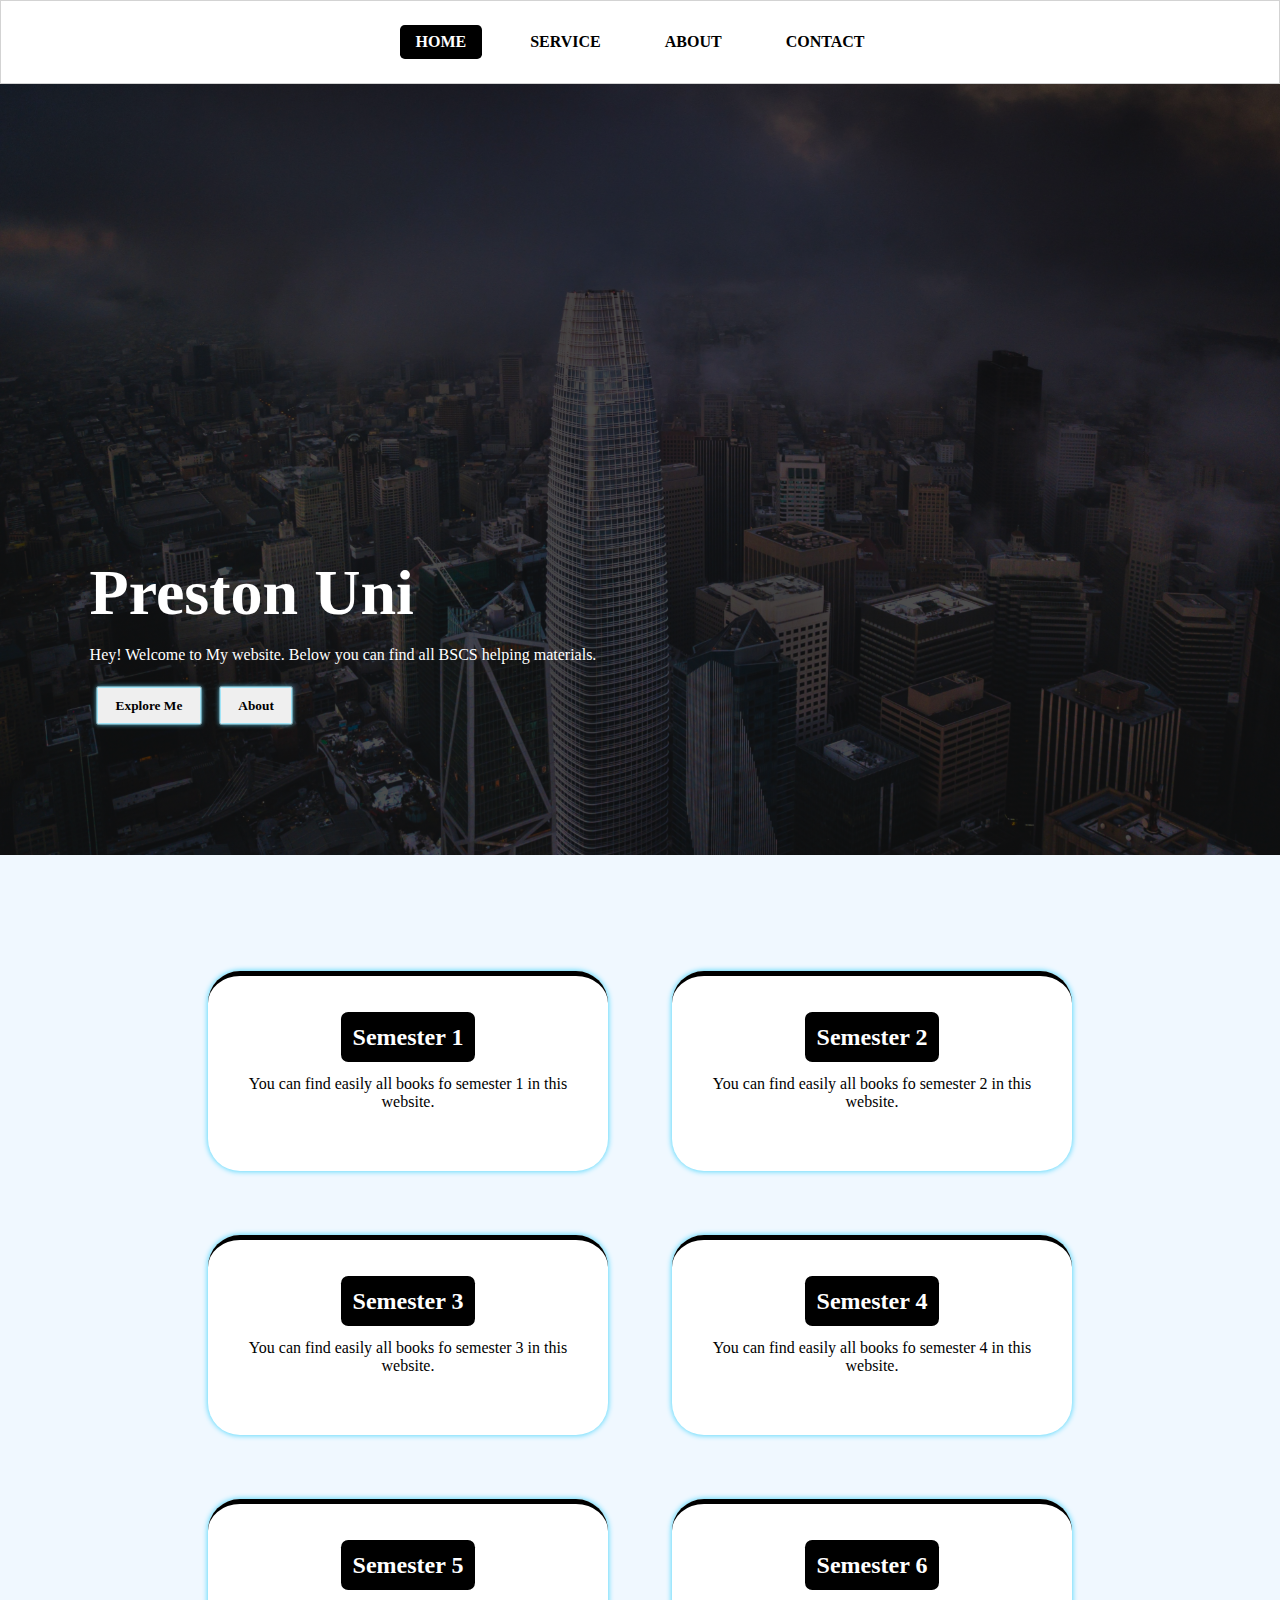
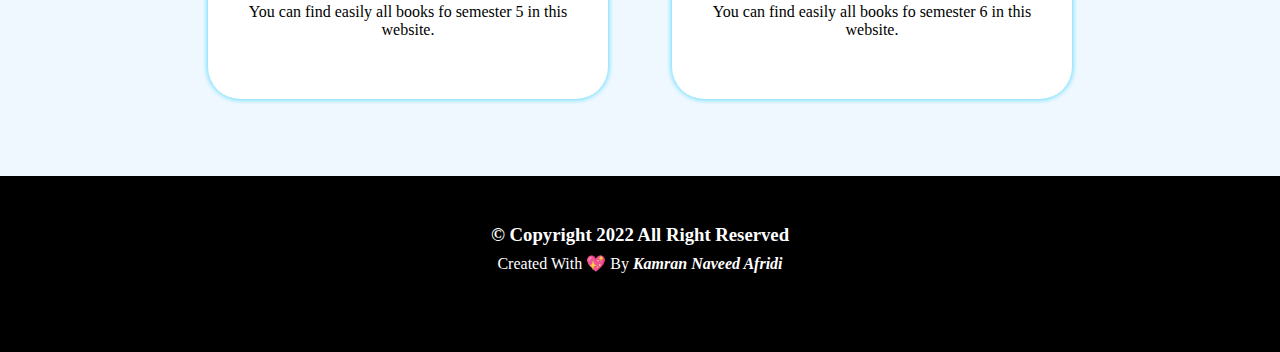
<file: index.html>
<!--Created with ❤ by Kamran Naveed Afridi-->
<!DOCTYPE html>
<html lang="en">
<head>
    <link rel="stylesheet" href="./ham_Style.css">
    <meta charset="UTF-8">
    <meta http-equiv="X-UA-Compatible" content="IE=edge">
    <meta name="viewport" content="width=device-width, initial-scale=1.0">
    <title>Kami.Com</title>
</head>
<body>
    <div class="container">


        <div class="toggle_area">
        
            <label for="toggle" class="tog">
                <span></span>
                <span></span>
                <span></span>
            </label>

        </div>

        <input type="checkbox" id="toggle">
        <div class="navbar">
            <a href="./index.html" for="home" id="active">Home</a>
            <a href="/index.html" for="service">Service</a>
            <a href="./About.html" for="about">About</a>
            <a href="./About.html" for="contact">Contact</a>
        </div>
        


        <div class="main_heading">
            <h1>Preston Uni</h1>
            <p>Hey! Welcome to My website. Below you can find all BSCS helping materials.</p>
            <button  class="main_btn1 btn""><a href="">Explore Me</a></button>
            <button  class="main_btn2 btn""><a href="">About</a></button>
            
        </div>


         <!-- Body Content  -->


        <div class="box_wrapper">

            <!-- box 1 and 2 -->

            <div class="box_items">
                <div class="box_img img1">
                    <h2><a href="./All Semesters/Semester1.html">Semester 1</a></h2>
                    <p>You can find easily all books fo semester 1 in this website.</p>
                </div>
                <div class="box_txt"></div>
            </div>


            <div class="box_items">
                <div class="box_img img2">
                    <h2><a href="./All Semesters/Semester2.html">Semester 2</a></h2>
                    <p>You can find easily all books fo semester 2 in this website.</p>
                </div>
                <div class="box_txt"></div>
            </div>

            <!-- box 3 and 3 -->


            <div class="box_items">
                <div class="box_img img3">
                    <h2><a href="./All Semesters/Semester3.html">Semester 3</a></h2>
                    <p>You can find easily all books fo semester 3 in this website.</p>
                </div>
                <div class="box_txt"></div>
            </div>


            <div class="box_items">
                <div class="box_img img4">
                    <h2><a href="./All Semesters/Semester4.html">Semester 4</a></h2>
                    <p>You can find easily all books fo semester 4 in this website.</p>
                </div>
                <div class="box_txt"></div>
            </div>

            <!-- box 5 and 6-->


            <div class="box_items">
                <div class="box_img img5">
                    <h2><a href="./All Semesters/Semester5.html">Semester 5</a></h2>
                    <p>You can find easily all books fo semester 5 in this website.
                        
                    </p>
                </div>
                <div class="box_txt"></div>
            </div>


            <div class="box_items">
                <div class="box_img img6">
                    <h2><a href="./All Semesters/Semester6.html">Semester 6</a></h2>
                    <p>You can find easily all books fo semester 6 in this website.
                        
                    </p>
                </div>
                <div class="box_txt"></div>
            </div>
        </div>

                
         <!-- Footer Content  -->


        <footer>
            <div class="footer_content">
                <div class="max_width">
                    <h3>&copy;&nbsp;Copyright  2022 All Right  Reserved</h3>
                <p class="about">Created With 💖 By <em><b>Kamran Naveed Afridi</b></em> </p>
                <marquee >
                    <div class="links">
                        <a href="https://youtube.com/c/JustEdit777">📲 Facebook</a>
                        <a href="https://youtube.com/c/JustEdit777">😍 YouTube *Subscribe*</a>
                        <a href="https://youtube.com/c/JustEdit777">📲 Watsapp</a>
                    </div>
                </marquee>
                </div>
            </div>
        </footer>
    </div>

</body>
</html>
</file>
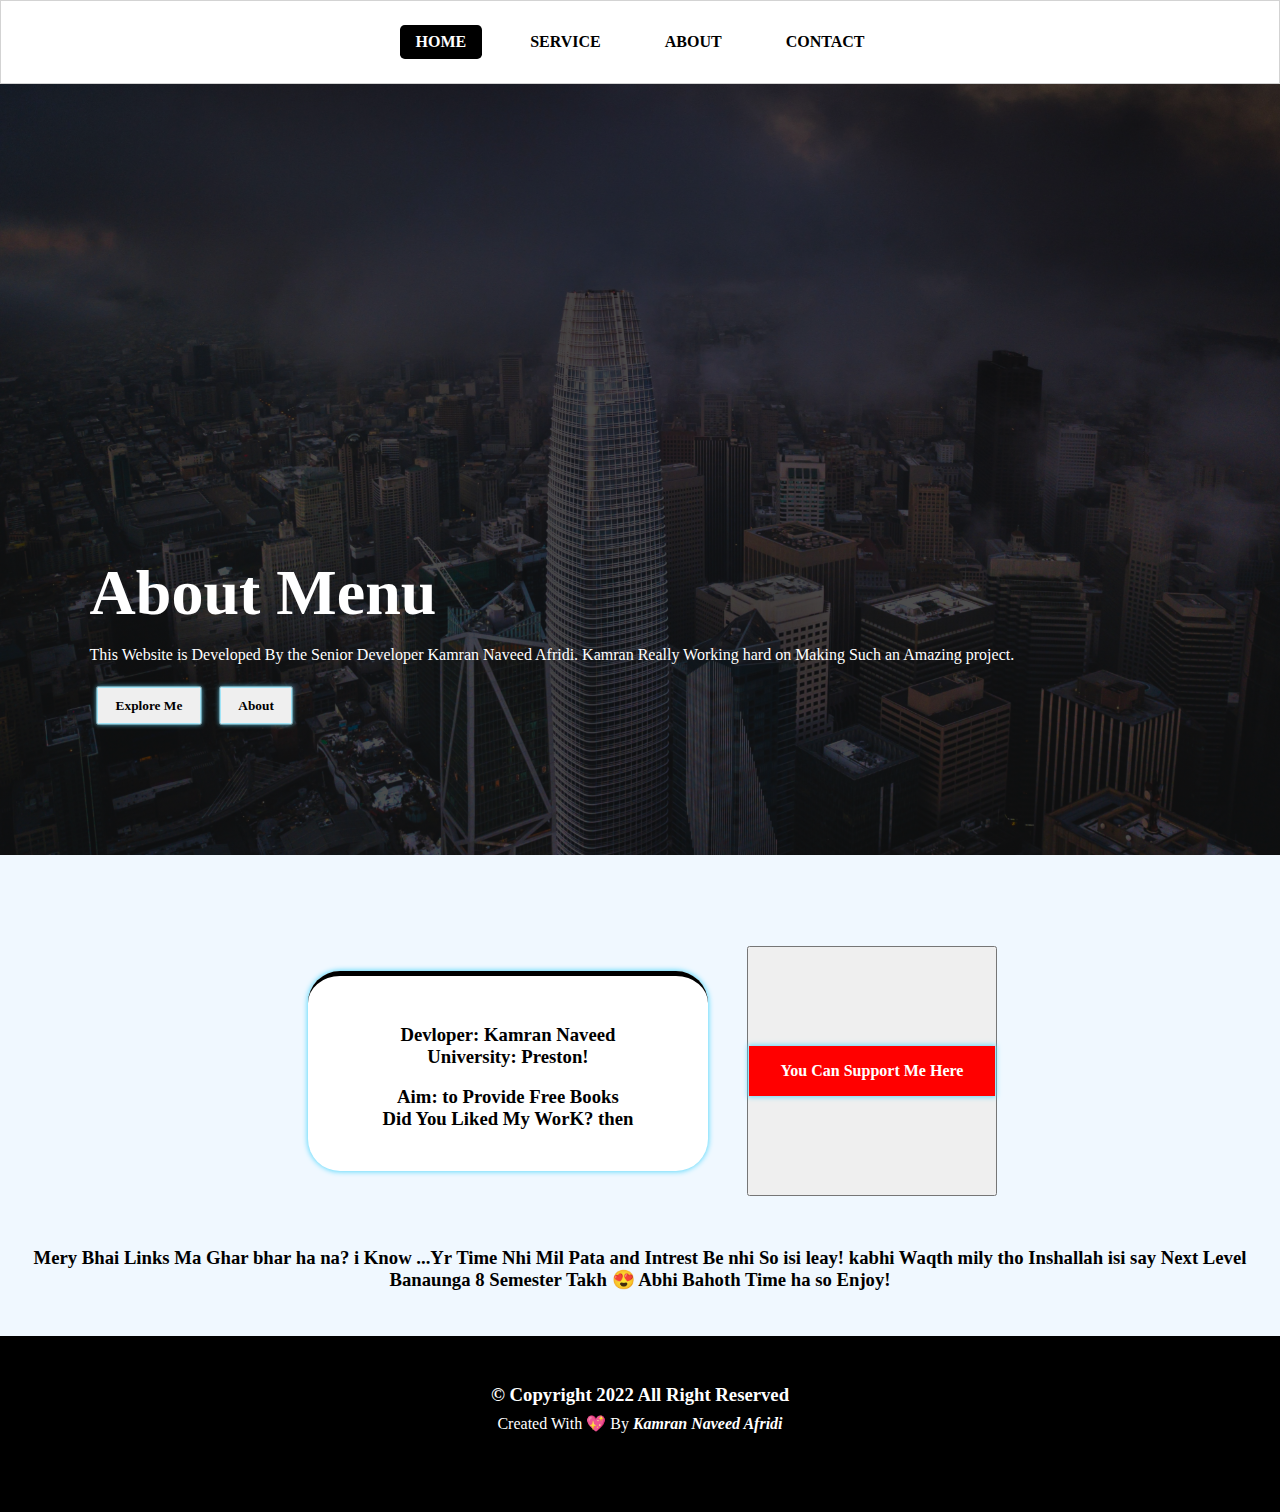
<file: About.html>
<!--Created with ❤ by Kamran Naveed Afridi-->
<!DOCTYPE html>
<html lang="en">
<head>
    <link rel="stylesheet" href="./ham_Style.css">
    <meta charset="UTF-8">
    <meta http-equiv="X-UA-Compatible" content="IE=edge">
    <meta name="viewport" content="width=device-width, initial-scale=1.0">
    <title>Kami.Com</title>
</head>
<body>
    <div class="container">


        <div class="toggle_area">
        
            <label for="toggle" class="tog">
                <span></span>
                <span></span>
                <span></span>
            </label>

        </div>

        <input type="checkbox" id="toggle">
        <div class="navbar">
            <a href="#" for="home" id="active">Home</a>
            <a href="#" for="service">Service</a>
            <a href="#" for="about">About</a>
            <a href="#" for="contact">Contact</a>
        </div>
        


        <div class="main_heading">
            <h1>About Menu</h1>
            <p>This Website is Developed By the Senior Developer Kamran Naveed Afridi.
                Kamran Really Working hard on Making Such an Amazing project.
            </p>
            <button  class="main_btn1 btn""><a href="">Explore Me</a></button>
            <button  class="main_btn2 btn""><a href="">About</a></button>
        </div>


         <!-- Body Content  -->


        <div class="box_wrapper">

            <!-- box 1 and 2 -->

            
            <div class="box_items">
                <div class="box_img img6">
                    <h3>Devloper: Kamran Naveed</h3>
                    <h3>University: Preston!</h3><br>
                    <h3>Aim: to Provide Free Books</h3>
                    <h3>Did You Liked My WorK? then</h3> <br><br>
                    
                    </p>
                </div>
                <div class="box_txt"></div>
            </div>
            <button  class="main_btn1 btn""><a href="https://youtube.com/c/JustEdit777" style="
                display: inline-block;
                text-decoration: none;
                color: white;
                font-size: 1rem;
                font-weight: bold;
                padding: 1em 2em;
                background-color: red;
                box-shadow: 0px 0px 5px 1px rgb(102, 219, 252);
                text-align: center;

                
                
                ">You Can Support Me Here</a></button>
                <h3 > <br><br> Mery Bhai Links Ma Ghar bhar ha na?
                    i Know ...Yr Time Nhi Mil Pata and Intrest Be nhi So isi leay!
                    kabhi Waqth mily tho Inshallah isi say Next Level Banaunga 8 Semester Takh 😍 Abhi Bahoth Time ha so Enjoy!
                </h3>
        </div>

                
         <!-- Footer Content  -->


        <footer >
            <div class="footer_content">
                <div class="max_width">
                    <h3>&copy;&nbsp;Copyright  2022 All Right  Reserved</h3>
                <p class="about">Created With 💖 By <em><b>Kamran Naveed Afridi</b></em> </p>
                <marquee >
                    <div class="links">
                        <a href="">🚫 Facebook</a>
                        <a href="">😍 YouTube</a>
                        <a href="">🚫 Watsapp</a>
                    </div>
                </marquee>
                </div>
            </div>
        </footer>
    </div>

</body>
</html>
</file>
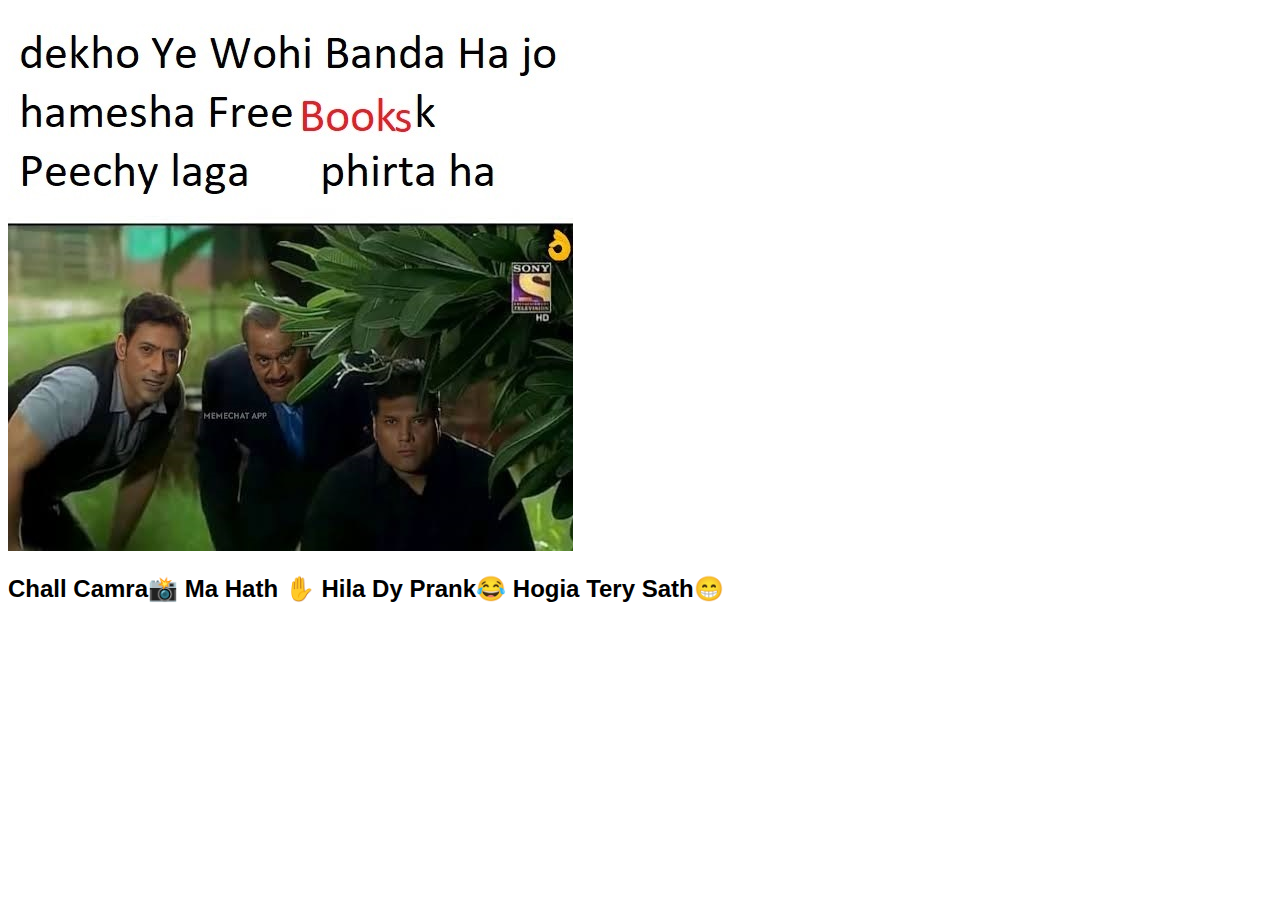
<file: All Semesters/Funny.html>
<!DOCTYPE html>
<html lang="en">
<head>
    <style>
        html{
            padding: 0%;
            margin: 0%;
            font-family: 'Segoe UI', Tahoma, Geneva, Verdana, sans-serif;
        }
    </style>
    <meta charset="UTF-8">
    <meta http-equiv="X-UA-Compatible" content="IE=edge">
    <meta name="viewport" content="width=device-width, initial-scale=1.0">
    <title>Prank</title>
</head>
<body>
    <img src="../Funny.png" sizes="720 1600" >
    <h2>Chall Camra📸 Ma Hath ✋ Hila Dy Prank😂 Hogia Tery Sath😁</h2>
    
</body>
</html>
</file>
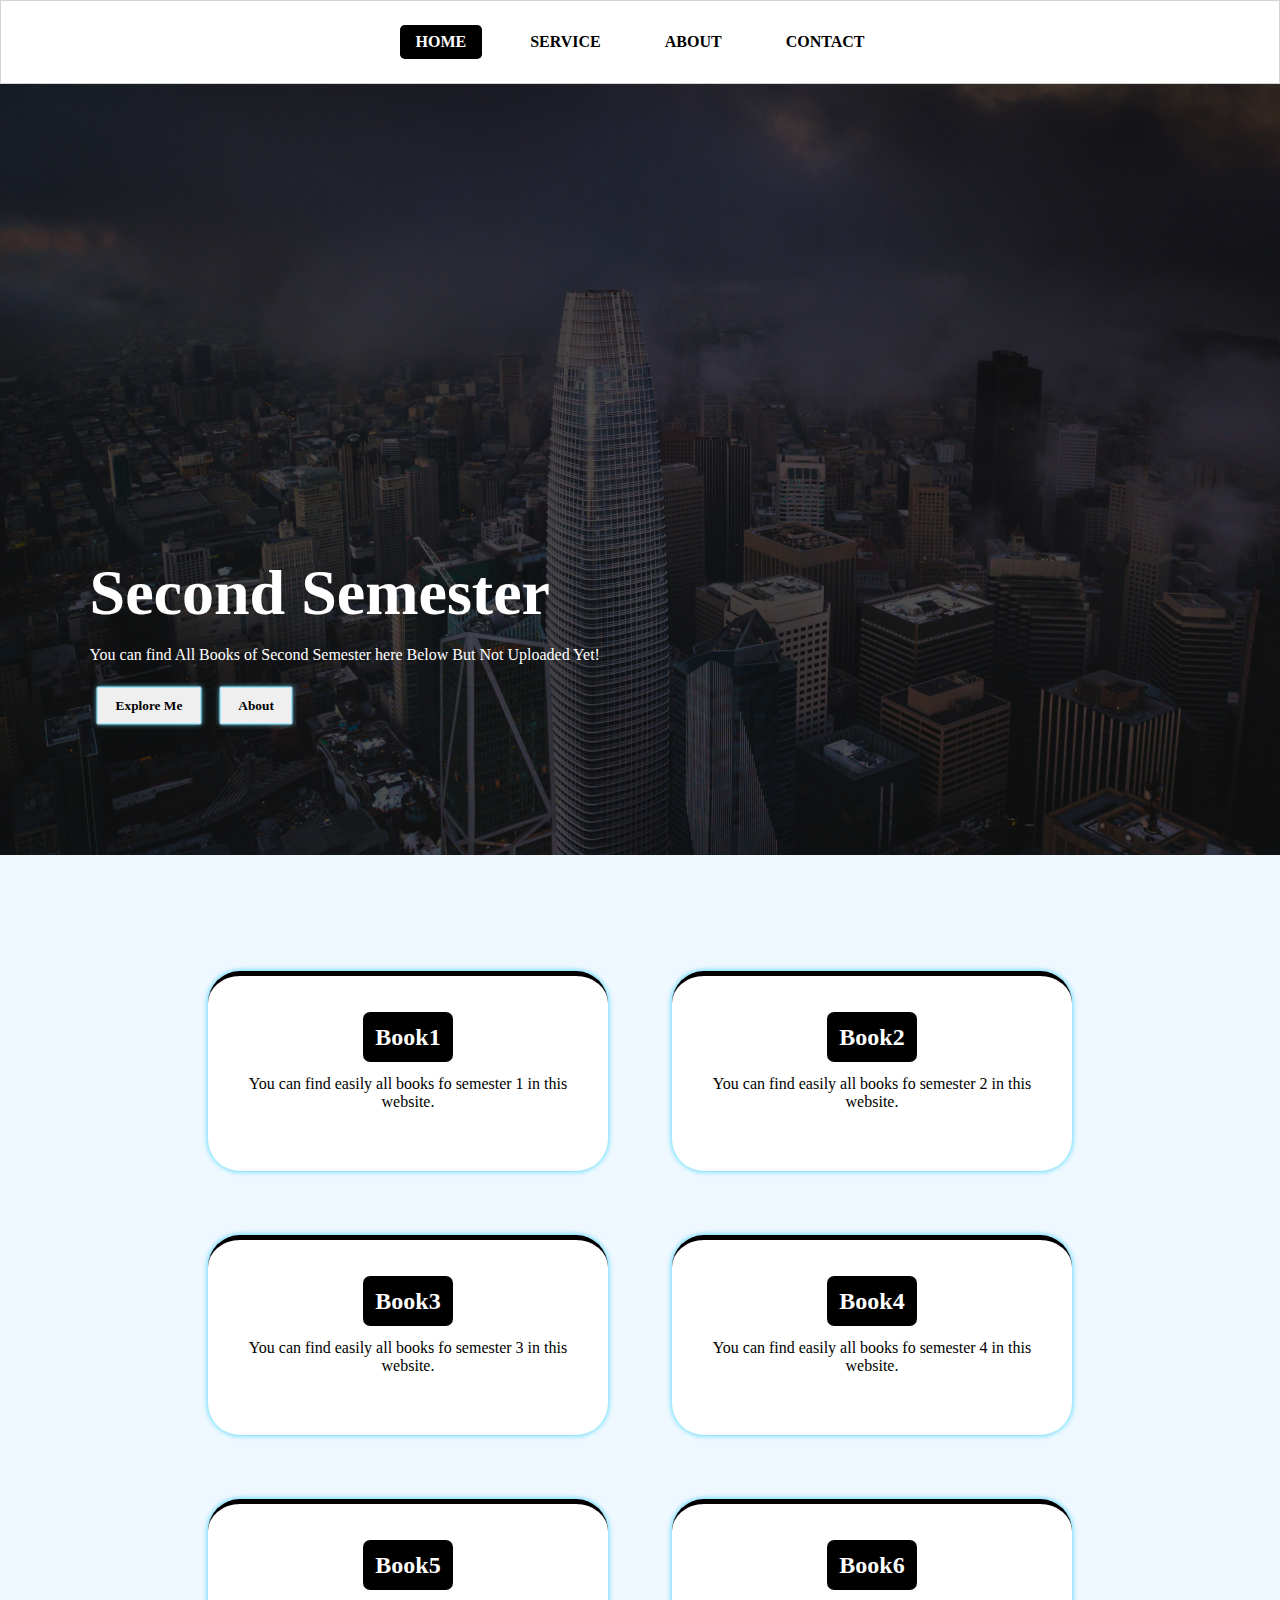
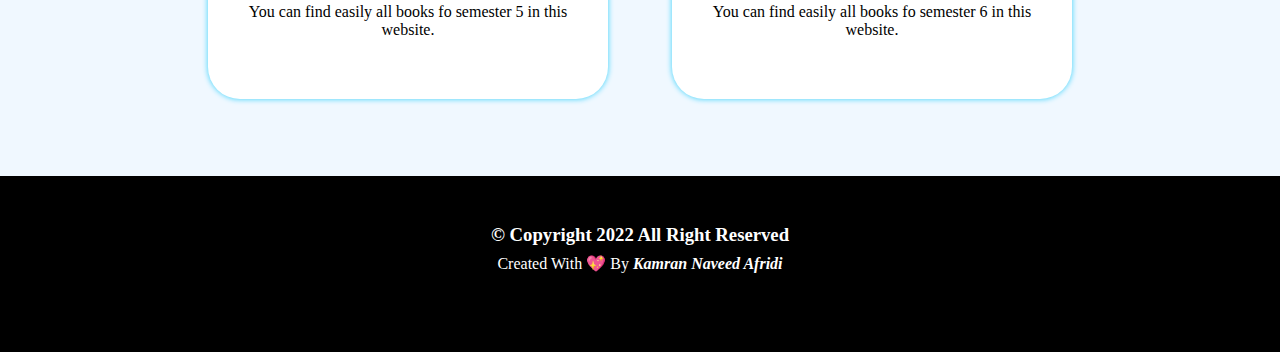
<file: All Semesters/Semester2.html>
<!DOCTYPE html>
<html lang="en">
<head>
    <link rel="stylesheet" href="../ham_Style.css">
    <meta charset="UTF-8">
    <meta http-equiv="X-UA-Compatible" content="IE=edge">
    <meta name="viewport" content="width=device-width, initial-scale=1.0">
    <title>Kamran</title>
</head>
<body>
    <div class="container">

        <div class="toggle_area">
        
            <label for="toggle" class="tog">
                <span></span>
                <span></span>
                <span></span>
            </label>

        </div>

        <input type="checkbox" id="toggle">
        <div class="navbar">
            <a href="#" for="home" id="active">Home</a>
            <a href="#" for="service">Service</a>
            <a href="#" for="about">About</a>
            <a href="#" for="contact">Contact</a>
        </div>
        


        <div class="main_heading">
            <h1>Second Semester</h1>
            <p>You can find All Books of Second Semester here Below
                But Not Uploaded Yet!
            </p>
            <button  class="main_btn1 btn""><a href="">Explore Me</a></button>
            <button  class="main_btn2 btn""><a href="">About</a></button>
        </div>


         <!-- Body Content  -->


        <div class="box_wrapper">

            <!-- box 1 and 2 -->

            <div class="box_items">
                <div class="box_img img1">
                    <h2><a href="#">Book1</a></h2>
                    <p>You can find easily all books fo semester 1 in this website.</p>
                </div>
                <div class="box_txt"></div>
            </div>


            <div class="box_items">
                <div class="box_img img2">
                    <h2><a href="#">Book2</a></h2>
                    <p>You can find easily all books fo semester 2 in this website.</p>
                </div>
                <div class="box_txt"></div>
            </div>

            <!-- box 3 and 3 -->


            <div class="box_items">
                <div class="box_img img3">
                    <h2><a href="#">Book3</a></h2>
                    <p>You can find easily all books fo semester 3 in this website.</p>
                </div>
                <div class="box_txt"></div>
            </div>


            <div class="box_items">
                <div class="box_img img4">
                    <h2><a href="#">Book4</a></h2>
                    <p>You can find easily all books fo semester 4 in this website.</p>
                </div>
                <div class="box_txt"></div>
            </div>

            <!-- box 5 and 6-->


            <div class="box_items">
                <div class="box_img img5">
                    <h2><a href="#">Book5</a></h2>
                    <p>You can find easily all books fo semester 5 in this website.
                        
                    </p>
                </div>
                <div class="box_txt"></div>
            </div>


            <div class="box_items">
                <div class="box_img img6">
                    <h2><a href="#">Book6</a></h2>
                    <p>You can find easily all books fo semester 6 in this website.
                        
                    </p>
                </div>
                <div class="box_txt"></div>
            </div>
        </div>

                
         <!-- Footer Content  -->


         <footer>
            <div class="footer_content">
                <div class="max_width">
                    <h3>&copy;&nbsp;Copyright  2022 All Right  Reserved</h3>
                <p class="about">Created With 💖 By <em><b>Kamran Naveed Afridi</b></em> </p>
                <marquee >
                    <div class="links">
                        <a href="">📲 Facebook</a>
                        <a href="">😍 YouTube</a>
                        <a href="">📲 Watsapp</a>
                    </div>
                </marquee>
                </div>
            </div>
        </footer>
    </div>

</body>
</html>
</file>
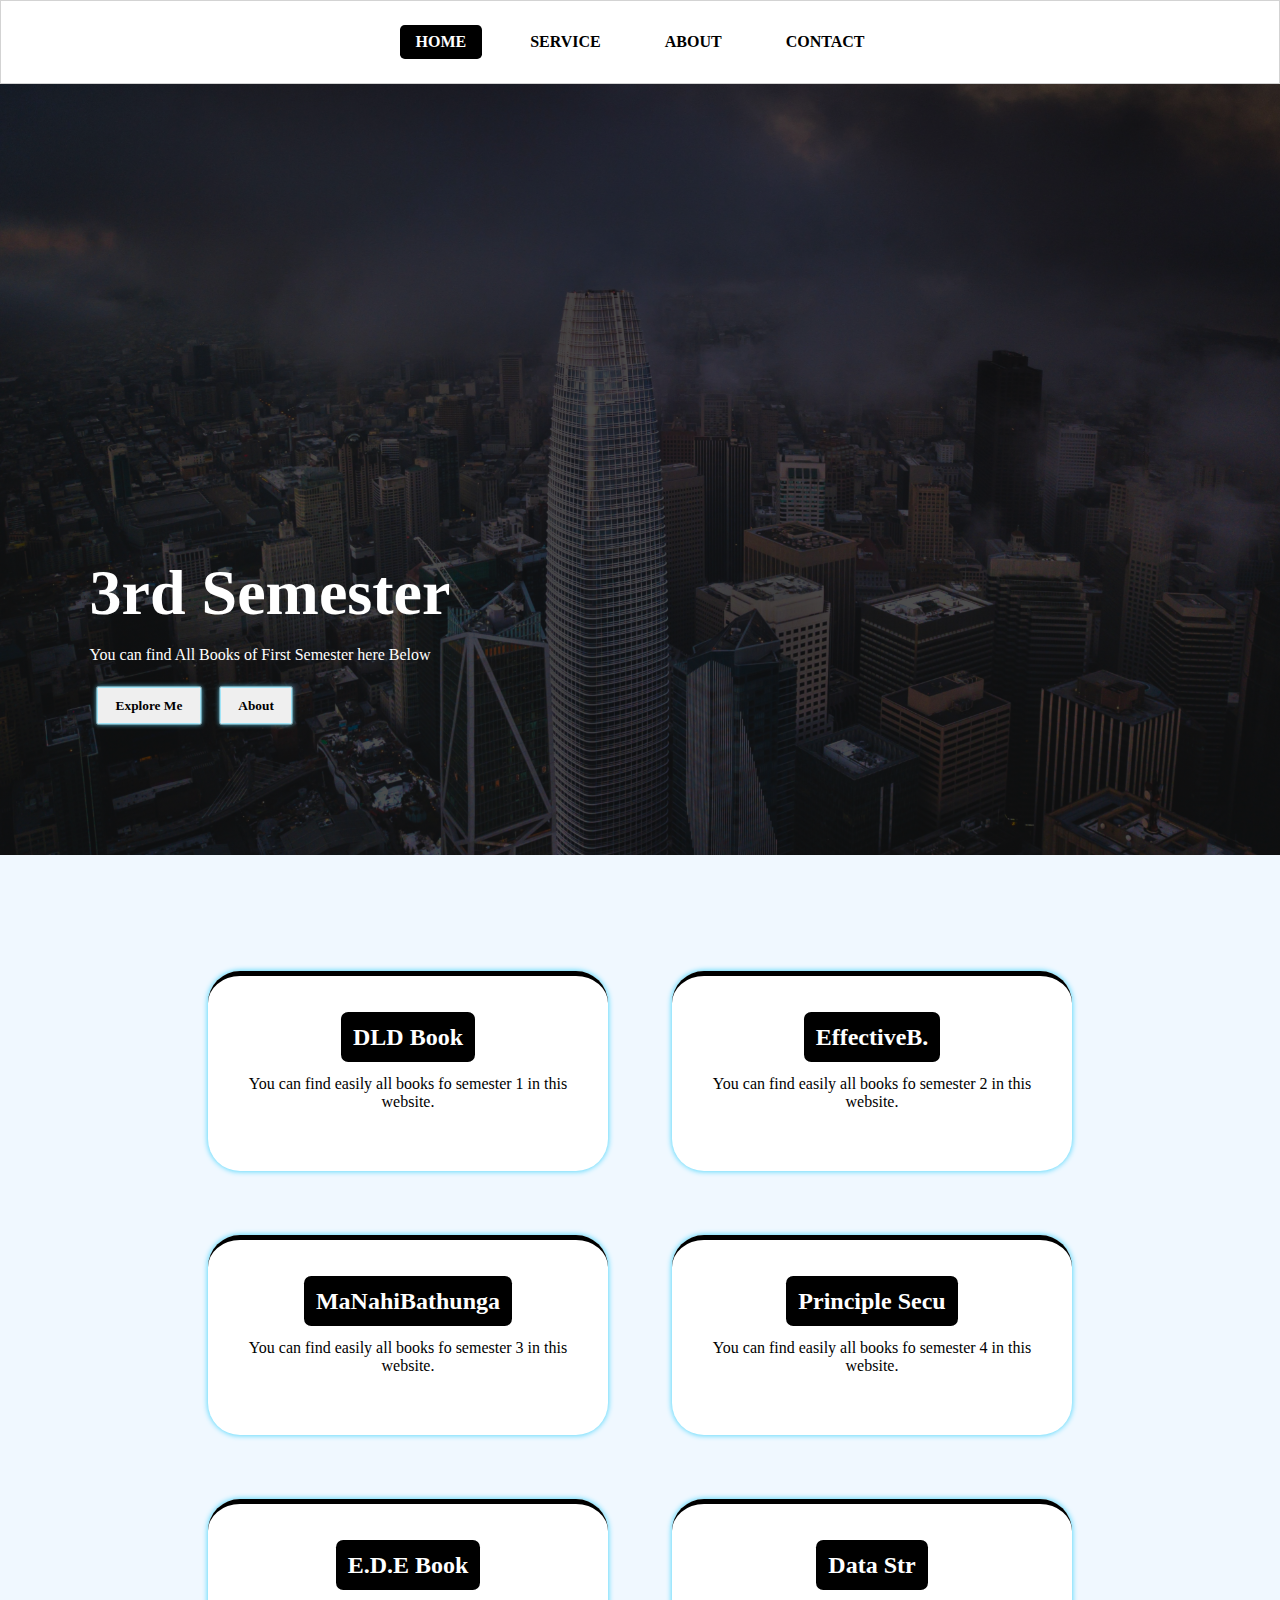
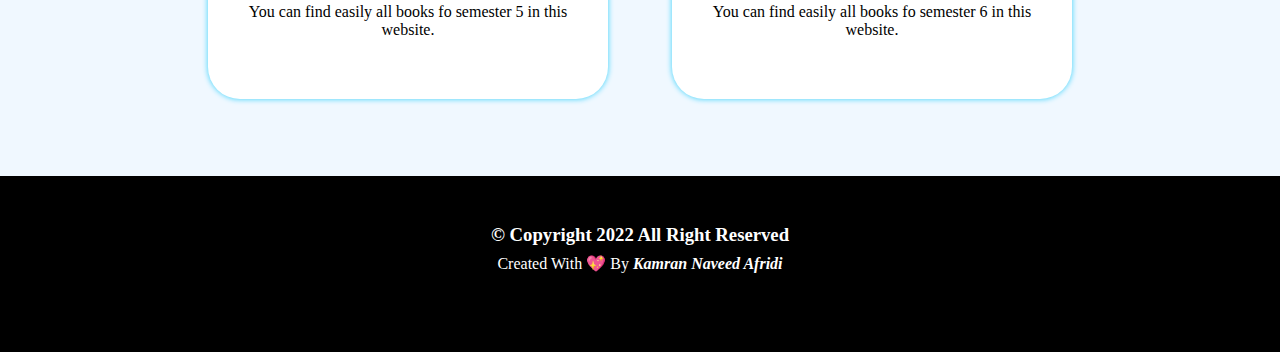
<file: All Semesters/Semester3.html>
<!DOCTYPE html>
<html lang="en">
<head>
    <link rel="stylesheet" href="../ham_Style.css">
    <meta charset="UTF-8">
    <meta http-equiv="X-UA-Compatible" content="IE=edge">
    <meta name="viewport" content="width=device-width, initial-scale=1.0">
    <title>Kamran</title>
</head>
<body>
    <div class="container">

        <div class="toggle_area">
        
            <label for="toggle" class="tog">
                <span></span>
                <span></span>
                <span></span>
            </label>

        </div>

        <input type="checkbox" id="toggle">
        <div class="navbar">
            <a href="#" for="home" id="active">Home</a>
            <a href="#" for="service">Service</a>
            <a href="#" for="about">About</a>
            <a href="#" for="contact">Contact</a>
        </div>
        


        <div class="main_heading">
            <h1>3rd Semester</h1>
            <p>You can find All Books of First Semester here Below</p>
            <button  class="main_btn1 btn""><a href="">Explore Me</a></button>
            <button  class="main_btn2 btn""><a href="">About</a></button>
        </div>


         <!-- Body Content  -->


        <div class="box_wrapper">

            <!-- box 1 and 2 -->

            <div class="box_items">
                <div class="box_img img1">
                    <h2><a href="./Funny.html">DLD Book</a></h2>
                    <p>You can find easily all books fo semester 1 in this website.</p>
                </div>
                <div class="box_txt"></div>
            </div>


            <div class="box_items">
                <div class="box_img img2">
                    <h2><a href="./Funny.html">EffectiveB.</a></h2>
                    <p>You can find easily all books fo semester 2 in this website.</p>
                </div>
                <div class="box_txt"></div>
            </div>

            <!-- box 3 and 3 -->


            <div class="box_items">
                <div class="box_img img3">
                    <h2><a href="./Funny.html">MaNahiBathunga</a></h2>
                    <p>You can find easily all books fo semester 3 in this website.</p>
                </div>
                <div class="box_txt"></div>
            </div>


            <div class="box_items">
                <div class="box_img img4">
                    <h2><a href="./Funny.html">Principle Secu</a></h2>
                    <p>You can find easily all books fo semester 4 in this website.</p>
                </div>
                <div class="box_txt"></div>
            </div>

            <!-- box 5 and 6-->


            <div class="box_items">
                <div class="box_img img5">
                    <h2><a href="./Funny.html">E.D.E Book</a></h2>
                    <p>You can find easily all books fo semester 5 in this website.
                        
                    </p>
                </div>
                <div class="box_txt"></div>
            </div>


            <div class="box_items">
                <div class="box_img img6">
                    <h2><a href="./Funny.html">Data Str</a></h2>
                    <p>You can find easily all books fo semester 6 in this website.
                        
                    </p>
                </div>
                <div class="box_txt"></div>
            </div>
        </div>

                
         <!-- Footer Content  -->


         <footer>
            <div class="footer_content">
                <div class="max_width">
                    <h3>&copy;&nbsp;Copyright  2022 All Right  Reserved</h3>
                <p class="about">Created With 💖 By <em><b>Kamran Naveed Afridi</b></em> </p>
                <marquee >
                    <div class="links">
                        <a href="">📲 Facebook</a>
                        <a href="">😍 YouTube</a>
                        <a href="">📲 Watsapp</a>
                    </div>
                </marquee>
                </div>
            </div>
        </footer>
    </div>

</body>
</html>
</file>
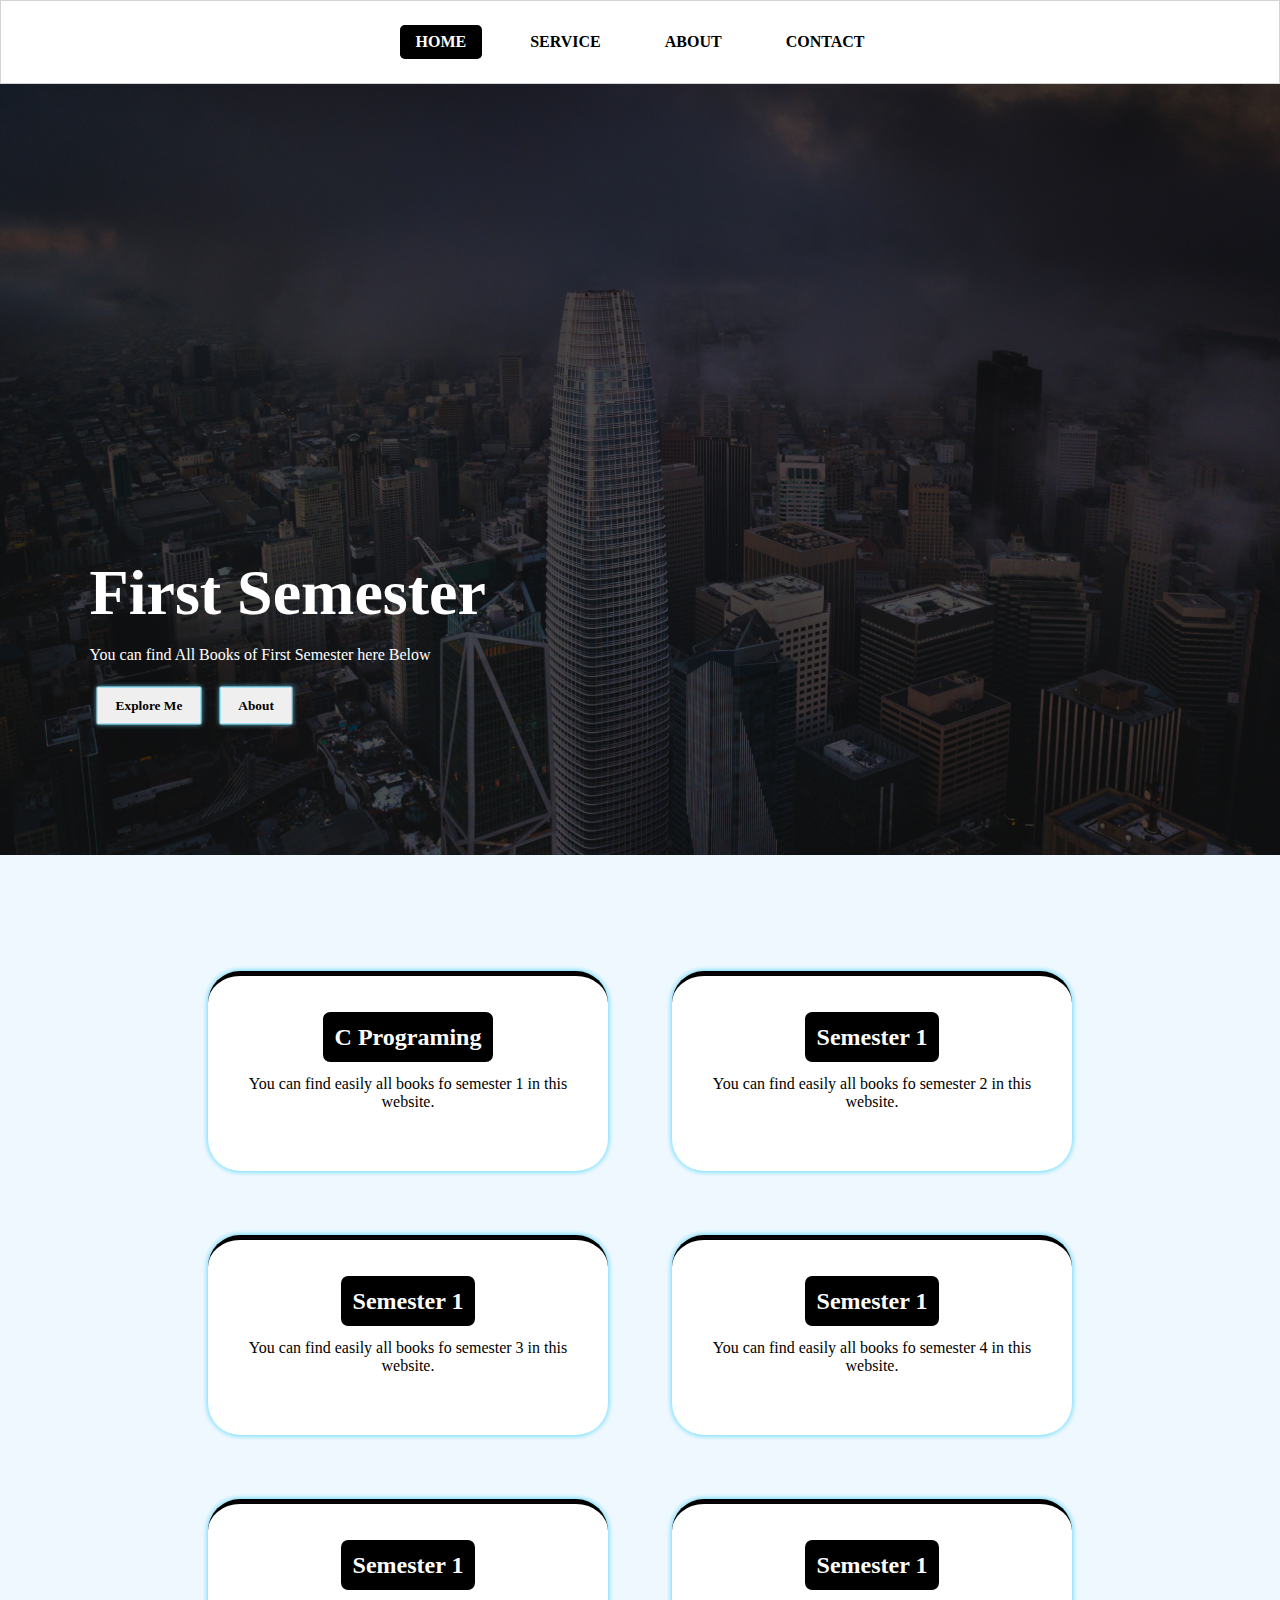
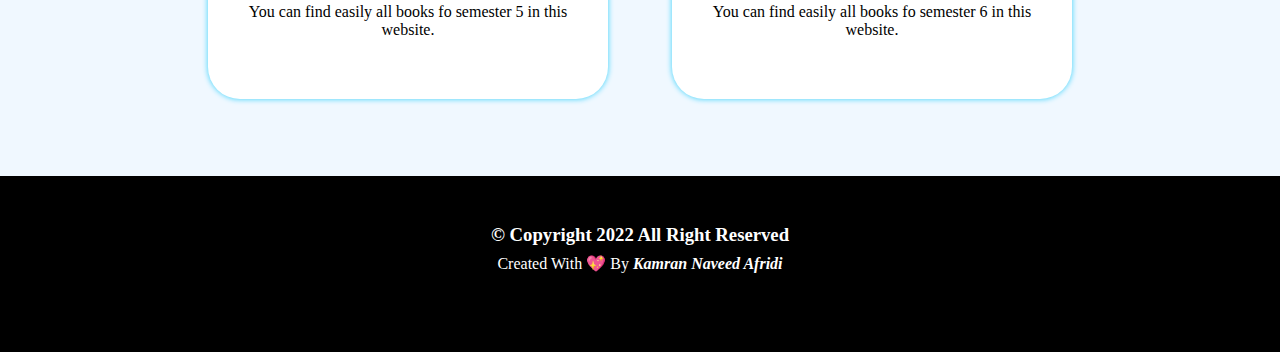
<file: All Semesters/Semester4.html>
<!DOCTYPE html>
<html lang="en">
<head>
    <link rel="stylesheet" href="../ham_Style.css">
    <meta charset="UTF-8">
    <meta http-equiv="X-UA-Compatible" content="IE=edge">
    <meta name="viewport" content="width=device-width, initial-scale=1.0">
    <title>Kamran</title>
</head>
<body>
    <div class="container">

        <div class="toggle_area">
        
            <label for="toggle" class="tog">
                <span></span>
                <span></span>
                <span></span>
            </label>

        </div>

        <input type="checkbox" id="toggle">
        <div class="navbar">
            <a href="#" for="home" id="active">Home</a>
            <a href="#" for="service">Service</a>
            <a href="#" for="about">About</a>
            <a href="#" for="contact">Contact</a>
        </div>
        


        <div class="main_heading">
            <h1>First Semester</h1>
            <p>You can find All Books of First Semester here Below</p>
            <button  class="main_btn1 btn""><a href="">Explore Me</a></button>
            <button  class="main_btn2 btn""><a href="">About</a></button>
        </div>


         <!-- Body Content  -->


        <div class="box_wrapper">

            <!-- box 1 and 2 -->

            <div class="box_items">
                <div class="box_img img1">
                    <h2><a href="#">C Programing</a></h2>
                    <p>You can find easily all books fo semester 1 in this website.</p>
                </div>
                <div class="box_txt"></div>
            </div>


            <div class="box_items">
                <div class="box_img img2">
                    <h2><a href="#">Semester 1</a></h2>
                    <p>You can find easily all books fo semester 2 in this website.</p>
                </div>
                <div class="box_txt"></div>
            </div>

            <!-- box 3 and 3 -->


            <div class="box_items">
                <div class="box_img img3">
                    <h2><a href="#">Semester 1</a></h2>
                    <p>You can find easily all books fo semester 3 in this website.</p>
                </div>
                <div class="box_txt"></div>
            </div>


            <div class="box_items">
                <div class="box_img img4">
                    <h2><a href="#">Semester 1</a></h2>
                    <p>You can find easily all books fo semester 4 in this website.</p>
                </div>
                <div class="box_txt"></div>
            </div>

            <!-- box 5 and 6-->


            <div class="box_items">
                <div class="box_img img5">
                    <h2><a href="#">Semester 1</a></h2>
                    <p>You can find easily all books fo semester 5 in this website.
                        
                    </p>
                </div>
                <div class="box_txt"></div>
            </div>


            <div class="box_items">
                <div class="box_img img6">
                    <h2><a href="#">Semester 1</a></h2>
                    <p>You can find easily all books fo semester 6 in this website.
                        
                    </p>
                </div>
                <div class="box_txt"></div>
            </div>
        </div>

                
         <!-- Footer Content  -->


         <footer>
            <div class="footer_content">
                <div class="max_width">
                    <h3>&copy;&nbsp;Copyright  2022 All Right  Reserved</h3>
                <p class="about">Created With 💖 By <em><b>Kamran Naveed Afridi</b></em> </p>
                <marquee >
                    <div class="links">
                        <a href="">📲 Facebook</a>
                        <a href="">😍 YouTube</a>
                        <a href="">📲 Watsapp</a>
                    </div>
                </marquee>
                </div>
            </div>
        </footer>
    </div>

</body>
</html>
</file>
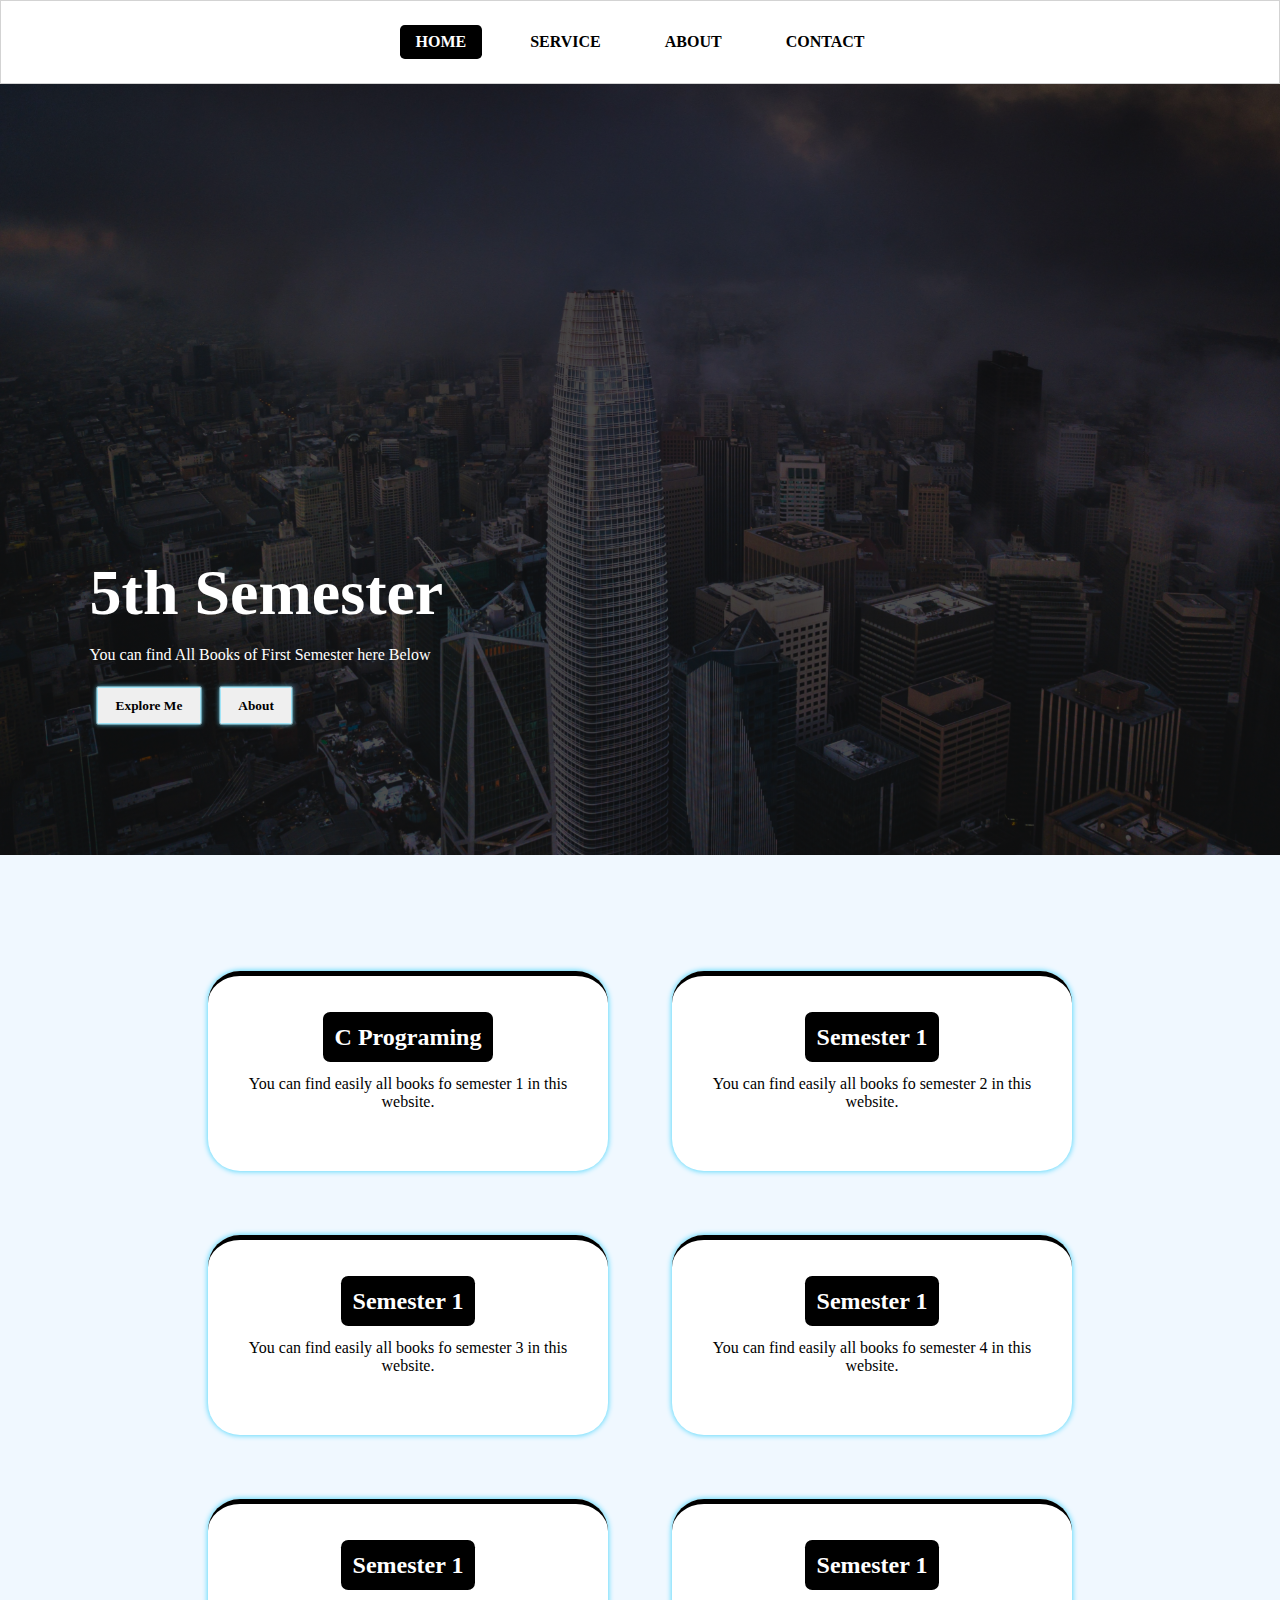
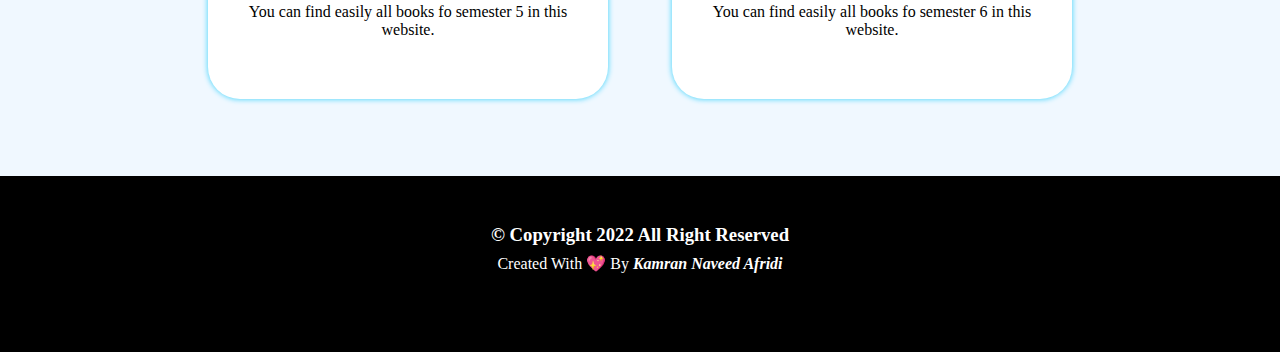
<file: All Semesters/Semester5.html>
<!DOCTYPE html>
<html lang="en">
<head>
    <link rel="stylesheet" href="../ham_Style.css">
    <meta charset="UTF-8">
    <meta http-equiv="X-UA-Compatible" content="IE=edge">
    <meta name="viewport" content="width=device-width, initial-scale=1.0">
    <title>Kamran</title>
</head>
<body>
    <div class="container">

        <div class="toggle_area">
        
            <label for="toggle" class="tog">
                <span></span>
                <span></span>
                <span></span>
            </label>

        </div>

        <input type="checkbox" id="toggle">
        <div class="navbar">
            <a href="#" for="home" id="active">Home</a>
            <a href="#" for="service">Service</a>
            <a href="#" for="about">About</a>
            <a href="#" for="contact">Contact</a>
        </div>
        


        <div class="main_heading">
            <h1>5th Semester</h1>
            <p>You can find All Books of First Semester here Below</p>
            <button  class="main_btn1 btn""><a href="">Explore Me</a></button>
            <button  class="main_btn2 btn""><a href="">About</a></button>
        </div>


         <!-- Body Content  -->


        <div class="box_wrapper">

            <!-- box 1 and 2 -->

            <div class="box_items">
                <div class="box_img img1">
                    <h2><a href="#">C Programing</a></h2>
                    <p>You can find easily all books fo semester 1 in this website.</p>
                </div>
                <div class="box_txt"></div>
            </div>


            <div class="box_items">
                <div class="box_img img2">
                    <h2><a href="#">Semester 1</a></h2>
                    <p>You can find easily all books fo semester 2 in this website.</p>
                </div>
                <div class="box_txt"></div>
            </div>

            <!-- box 3 and 3 -->


            <div class="box_items">
                <div class="box_img img3">
                    <h2><a href="#">Semester 1</a></h2>
                    <p>You can find easily all books fo semester 3 in this website.</p>
                </div>
                <div class="box_txt"></div>
            </div>


            <div class="box_items">
                <div class="box_img img4">
                    <h2><a href="#">Semester 1</a></h2>
                    <p>You can find easily all books fo semester 4 in this website.</p>
                </div>
                <div class="box_txt"></div>
            </div>

            <!-- box 5 and 6-->


            <div class="box_items">
                <div class="box_img img5">
                    <h2><a href="#">Semester 1</a></h2>
                    <p>You can find easily all books fo semester 5 in this website.
                        
                    </p>
                </div>
                <div class="box_txt"></div>
            </div>


            <div class="box_items">
                <div class="box_img img6">
                    <h2><a href="#">Semester 1</a></h2>
                    <p>You can find easily all books fo semester 6 in this website.
                        
                    </p>
                </div>
                <div class="box_txt"></div>
            </div>
        </div>

                
         <!-- Footer Content  -->


         <footer>
            <div class="footer_content">
                <div class="max_width">
                    <h3>&copy;&nbsp;Copyright  2022 All Right  Reserved</h3>
                <p class="about">Created With 💖 By <em><b>Kamran Naveed Afridi</b></em> </p>
                <marquee >
                    <div class="links">
                        <a href="">📲 Facebook</a>
                        <a href="">😍 YouTube</a>
                        <a href="">📲 Watsapp</a>
                    </div>
                </marquee>
                </div>
            </div>
        </footer>
    </div>

</body>
</html>
</file>
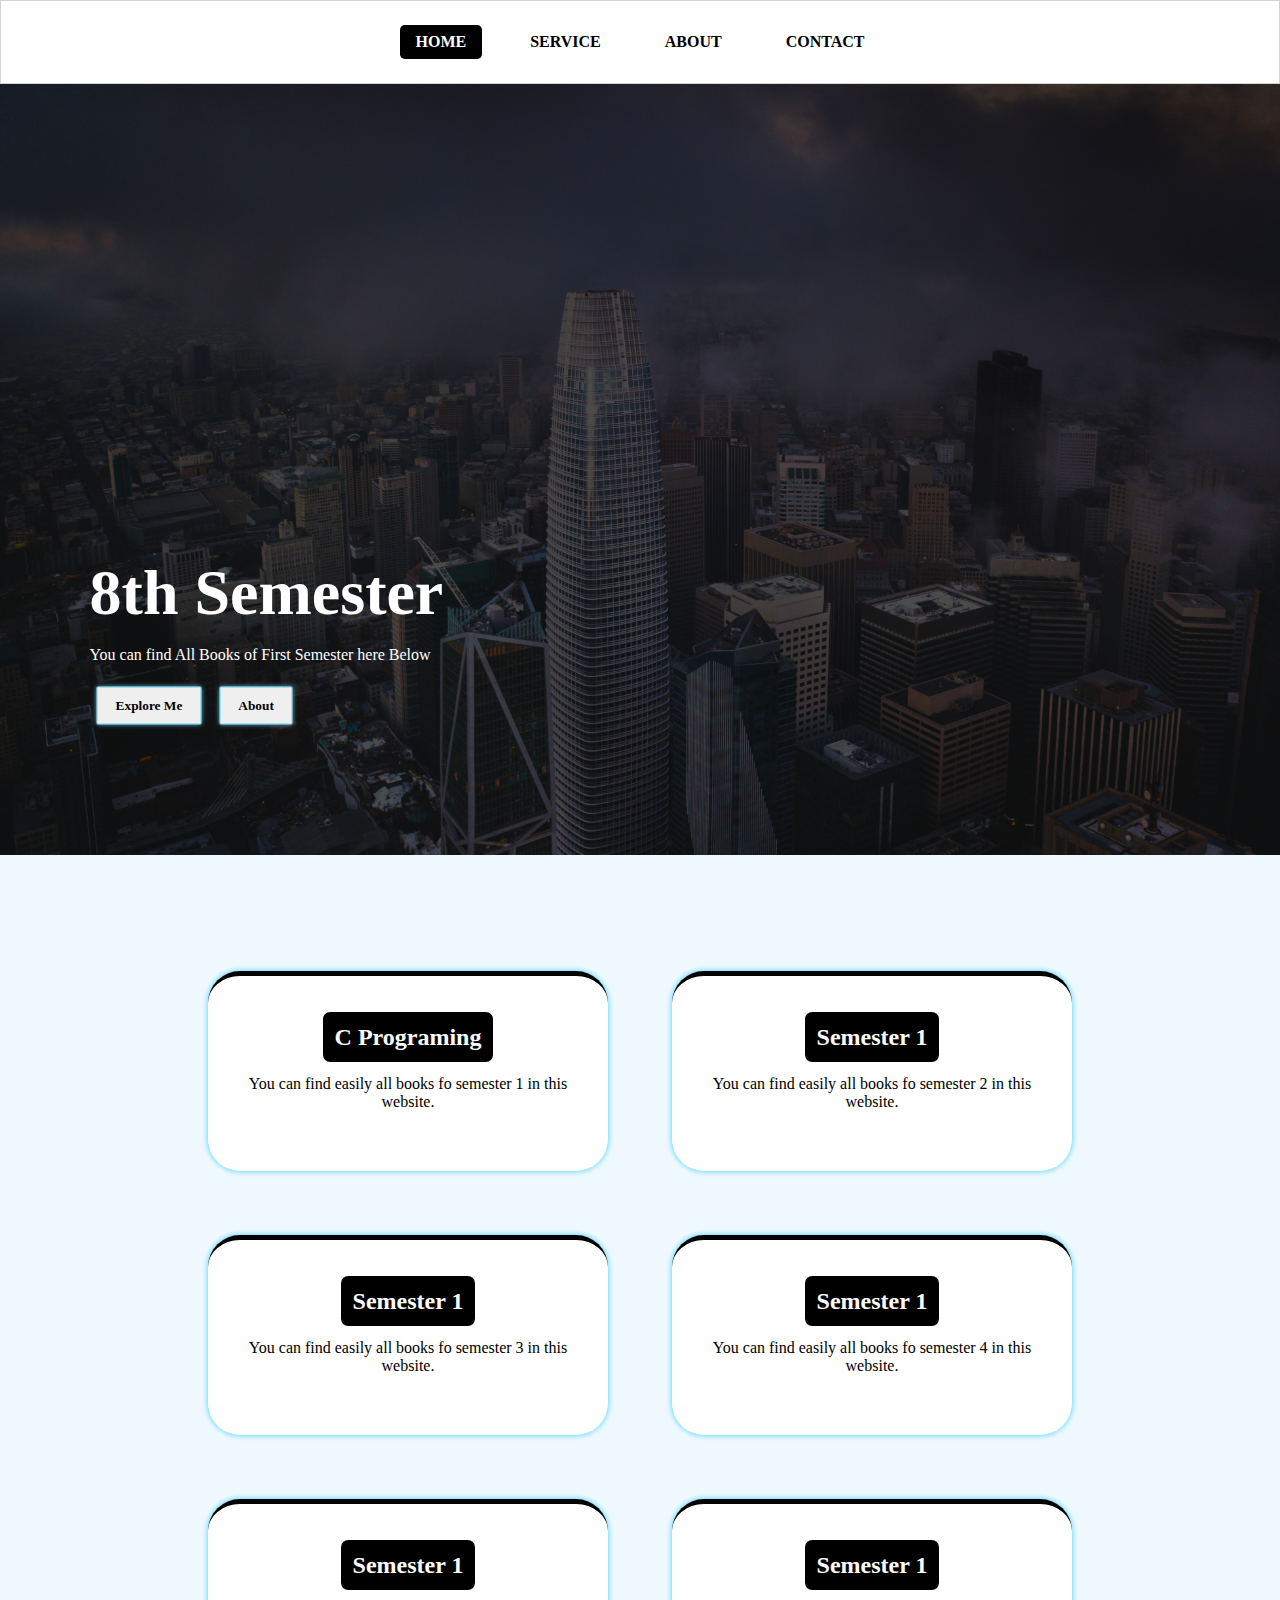
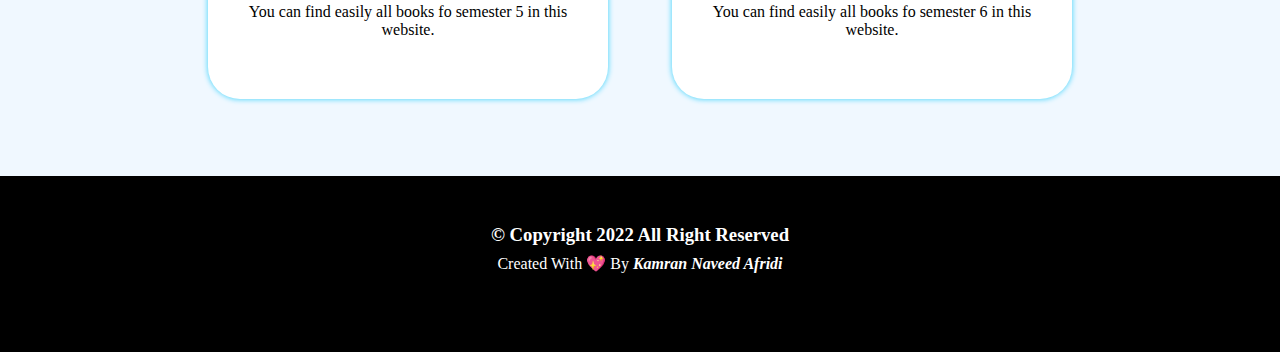
<file: All Semesters/Semester8.html>
<!DOCTYPE html>
<html lang="en">
<head>
    <link rel="stylesheet" href="../ham_Style.css">
    <meta charset="UTF-8">
    <meta http-equiv="X-UA-Compatible" content="IE=edge">
    <meta name="viewport" content="width=device-width, initial-scale=1.0">
    <title>Kamran</title>
</head>
<body>
    <div class="container">

        <div class="toggle_area">
        
            <label for="toggle" class="tog">
                <span></span>
                <span></span>
                <span></span>
            </label>

        </div>

        <input type="checkbox" id="toggle">
        <div class="navbar">
            <a href="#" for="home" id="active">Home</a>
            <a href="#" for="service">Service</a>
            <a href="#" for="about">About</a>
            <a href="#" for="contact">Contact</a>
        </div>
        


        <div class="main_heading">
            <h1>8th Semester</h1>
            <p>You can find All Books of First Semester here Below</p>
            <button  class="main_btn1 btn""><a href="">Explore Me</a></button>
            <button  class="main_btn2 btn""><a href="">About</a></button>
        </div>


         <!-- Body Content  -->


        <div class="box_wrapper">

            <!-- box 1 and 2 -->

            <div class="box_items">
                <div class="box_img img1">
                    <h2><a href="#">C Programing</a></h2>
                    <p>You can find easily all books fo semester 1 in this website.</p>
                </div>
                <div class="box_txt"></div>
            </div>


            <div class="box_items">
                <div class="box_img img2">
                    <h2><a href="#">Semester 1</a></h2>
                    <p>You can find easily all books fo semester 2 in this website.</p>
                </div>
                <div class="box_txt"></div>
            </div>

            <!-- box 3 and 3 -->


            <div class="box_items">
                <div class="box_img img3">
                    <h2><a href="#">Semester 1</a></h2>
                    <p>You can find easily all books fo semester 3 in this website.</p>
                </div>
                <div class="box_txt"></div>
            </div>


            <div class="box_items">
                <div class="box_img img4">
                    <h2><a href="#">Semester 1</a></h2>
                    <p>You can find easily all books fo semester 4 in this website.</p>
                </div>
                <div class="box_txt"></div>
            </div>

            <!-- box 5 and 6-->


            <div class="box_items">
                <div class="box_img img5">
                    <h2><a href="#">Semester 1</a></h2>
                    <p>You can find easily all books fo semester 5 in this website.
                        
                    </p>
                </div>
                <div class="box_txt"></div>
            </div>


            <div class="box_items">
                <div class="box_img img6">
                    <h2><a href="#">Semester 1</a></h2>
                    <p>You can find easily all books fo semester 6 in this website.
                        
                    </p>
                </div>
                <div class="box_txt"></div>
            </div>
        </div>

                
         <!-- Footer Content  -->


         <footer>
            <div class="footer_content">
                <div class="max_width">
                    <h3>&copy;&nbsp;Copyright  2022 All Right  Reserved</h3>
                <p class="about">Created With 💖 By <em><b>Kamran Naveed Afridi</b></em> </p>
                <marquee >
                    <div class="links">
                        <a href="">📲 Facebook</a>
                        <a href="">😍 YouTube</a>
                        <a href="">📲 Watsapp</a>
                    </div>
                </marquee>
                </div>
            </div>
        </footer>
    </div>

</body>
</html>
</file>
<file: ham_Style.css>
/* made with Love by Kamran naveed Afridi */
*
{
    scroll-behavior: smooth;
    margin: 0%;
    padding: 0%;
    font-family: Figerona;
    box-sizing: border-box;
    text-decoration: none;

    
}

body
{
    background-color: aliceblue;
    height: 100vh;
}

                    /* background-image */

.container
{
    background:linear-gradient(rgba(0,0,0,0.7),rgba(0,0,0,0.7)), url(./background.jpg);
    background-repeat: no-repeat;
    background-size: cover;
    width: 100%;
    height: 95vh;
    box-sizing: content-box;
    object-fit: cover;
    position:sticky;
}

                    /* Navigation Bar Styling */


.navbar
{
    border: 1px solid lightgray;
    padding: 1.5em;
    text-transform: uppercase;
    display: flex;
    justify-content: center;
    background-color: white;
    text-align: center;
}

#active
{
    background-color: black;
    color: white;
}

.navbar a
{
    text-align: center;
    text-decoration: none;
    padding: 0.5em 1em;
    color: black;
    font-weight: bold;
    transition: a 1s ease-in-out;
    margin: 0 1em;
    border-radius: 0.3em;

}



.navbar a:hover
{
    background-color: black;
    color: white;
    /* border-radius: 1em; */

}






.main_heading
{
    display: flex;
    flex-wrap: wrap;
    max-width: 1200px;
    text-align: left;
    color: white;
    display: inline-block;
    
    text-align: left; 
position: absolute;
    top:65%;
    left: 7%;
}

.main_heading h1
{
    font-size: 4rem;
    position: sticky;

}


.main_heading p
{
    margin: 1em 0;
    
}

.btn
{
    margin: 0.5em;
}

.btn a
{
    display: inline-block;
    text-decoration: none;
    color: black;
    font-weight: bold;
    padding: 0.7em 1.3em;
    box-shadow: 0px 0px 5px 1px rgb(102, 219, 252);
    text-align: center;

    
}







                    /* Body Content Styling*/


.box_wrapper
{
    /* border: 2px solid red; */
    display: flex;
    flex-wrap: wrap;
    justify-content: center;
    flex-direction: row;
    text-align: center;
    position: relative;
    top: 100%;
    
    /* border-radius: 10em; */
    
}


.box_items
{
    
    flex-direction: column;
    background-color: white;
    width: 400px;
    height: 200px;
    margin: 2rem;
    box-shadow: 0px 0px 5px 1px rgb(102, 219, 252);
    border-radius: 2em;
}


.box_img
{
    display: flex;
    justify-content: center;
    flex-direction: column;

    border-top: 5px solid black;
    width: 100%;
    align-items: center;
    border-radius: 2em;
    object-fit: cover;
    padding: 3em 2em;

}


.box_img h2 a
{
    text-align: center;
    text-decoration: none;
    padding: 0.5em 0.5em;
    color: white;
    font-weight: bold;
    transition: a 1s ease-in-out;
    margin: 0 1em;
    background-color: black;
    border-radius: 0.3em;
}

.box_img h2
{
    margin-bottom: 1em;
}


/* inserting images  */




















                    /* Hamburger Menu Styling */



#toggle
{
    display: none;
}

.toggle_area
{
    background-color: white;
    padding: 1em;
    display: flex;
    justify-content: flex-end;
    display: none;
    box-shadow: 0px 0px 5px 1px rgb(102, 219, 252);

    
}

.toggle_area label
{
    background-color: white;
    box-shadow: 0px 0px 5px 1px rgb(102, 219, 252);
    height: 2.5em;
    width: 3em;
    border-radius: 0.4em;
    cursor: pointer;
    display: flex;
    justify-content: center;
    align-items: center;
    flex-direction: column;
}


.toggle_area label span
{
    background-color: black;
    height: 0.3em;
    width: 60%;
    margin: 0.2em 0;
    border-radius: 0.5em;

}


                    /* Footer Styling */



.footer_content
{
    position: relative;
    text-align: center;
    padding: 3em;
    margin-top: 100vh;
    display: flex;
    flex-direction: column;
    background-color: rgb(0, 0, 0);
    /* box-shadow: 0px 0px 5px 1px rgb(102, 219, 252); */
    color: white;

   
}

.max_width
{
    max-width: 1200px;
    margin: 0 auto;
    

}

.footer
{
    
    color: white;


}

.links
{
    
    padding-top: 1em;
    padding: 0 5em;
}

.links a
{
    margin:0 0.5em;
    border-bottom: 1px solid gray;
    color: white;
}

.about
{
    margin: 0.5em 0em;

}




                    /* Responsive @Media Quires*/


@media screen and (max-width: 700px)
{


    .navbar
    {
        flex-direction: column;
        background-color: none;
        display: none;
        position: -webkit-sticky;
    }
    .navbar a
    {
        border-bottom: 1px solid rgb(221, 218, 218);
        
    }

    #toggle:checked + .navbar
    {
        display: flex;
    }

    .toggle_area
    {
        display: flex;
    }

    .main_heading h1
    {
        font-size: 3rem;
    }

    
    
}
</file>
